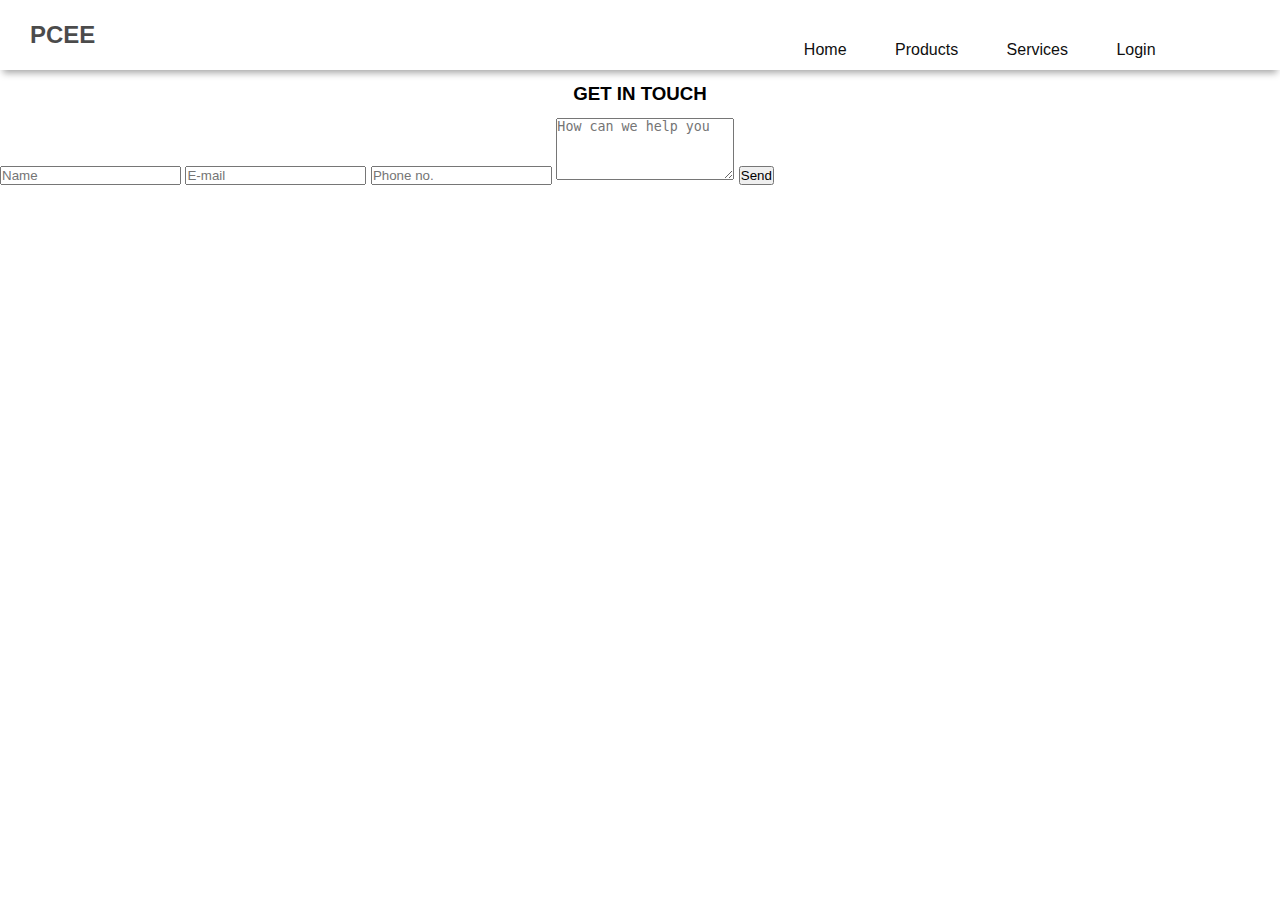
<file: contact us.html>
<!DOCTYPE html>
<html lang="en">
    <head>
        <meta name="viewport" content="with=device-width, initial-scale = 1.0">
        <link rel="stylesheet" href="/sections.css">
        <!--fonts below-->
        <link rel="preconnect" href="https://fonts.googleapis.com">
        <link rel="stylesheet" type="text/css" href="https://cdnjs.cloudflare.com/ajax/libs/font-awesome/5.15.1/css/all.min.css">
        <link rel="stylesheet" href="https://fonts.googleapis.com/css2?family=Material+Symbols+Outlined:opsz,wght,FILL,GRAD@20..48,100..700,0..1,-50..200" />
    </head>
    <body>
        
        <nav class="navigation-bar">
            <h1 class="company-name">PCEE</h1>
            <div class="nav-links" id="navlinks">
                
                <span class="material-symbols-outlined" onclick="hidemenu()"> close</span>
                <ul>
                    <li><a href="/index.html">Home</a></li>
                    <li><a href="products">Products</a></li>
                    <li><a href="services.html">Services</a></li>
                    <li><a href="/signin.html">Login</a></li>
                    <li><a href="/contact us.html"></a></li>
                </ul>
                </div>
                <span class="material-symbols-outlined" onclick="showmenu()">menu</span>
        </nav>

         <!--contact us page-->
          <div class="contact-container">
            <form onsubmit="sendEmail() ; reset(); return false;">
                <h3>GET IN TOUCH</h3>
                <input type="text" id="name" placeholder="Name" required>
                <input type="email" id="email" placeholder="E-mail" required>
                <input type="text" id="phone" placeholder="Phone no." required>
                <textarea id="message"  rows="4" placeholder="How can we help you"></textarea>
                <button type="submit">Send</button>
            </form>
          </div>


        <!--footer-->
        





       <script src="https://smtpjs.com/v3/smtp.js">
    </script>
          <script>
             function sendEmail(){
                                Email.send({
                    Host : "smtp.elasticemail.com",
                    Username : "halkanfrog36@gmail.com",
                    Password : "B4AF20462E5ACF75F7B0BA0776D6E2A09EC1",
                    To : 'incognitoras@gmail.com',
                    From : document.getElementById("email").value,
                    Subject : "New contact form enquiry",
                    Body : "Name: " + document.getElementById("name").value
                    +"<br> Email: " + document.getElementById("email").value
                    +"<br> Phone no: " + document.getElementById("phone").value
                    +"<br> Message: " + document.getElementById("message").value
                }).then(
                message => alert("Message sent sucessfully")
                );
             }
         </script>

          <script src="jscript.js"></script>
    </body>
</html>
</file>
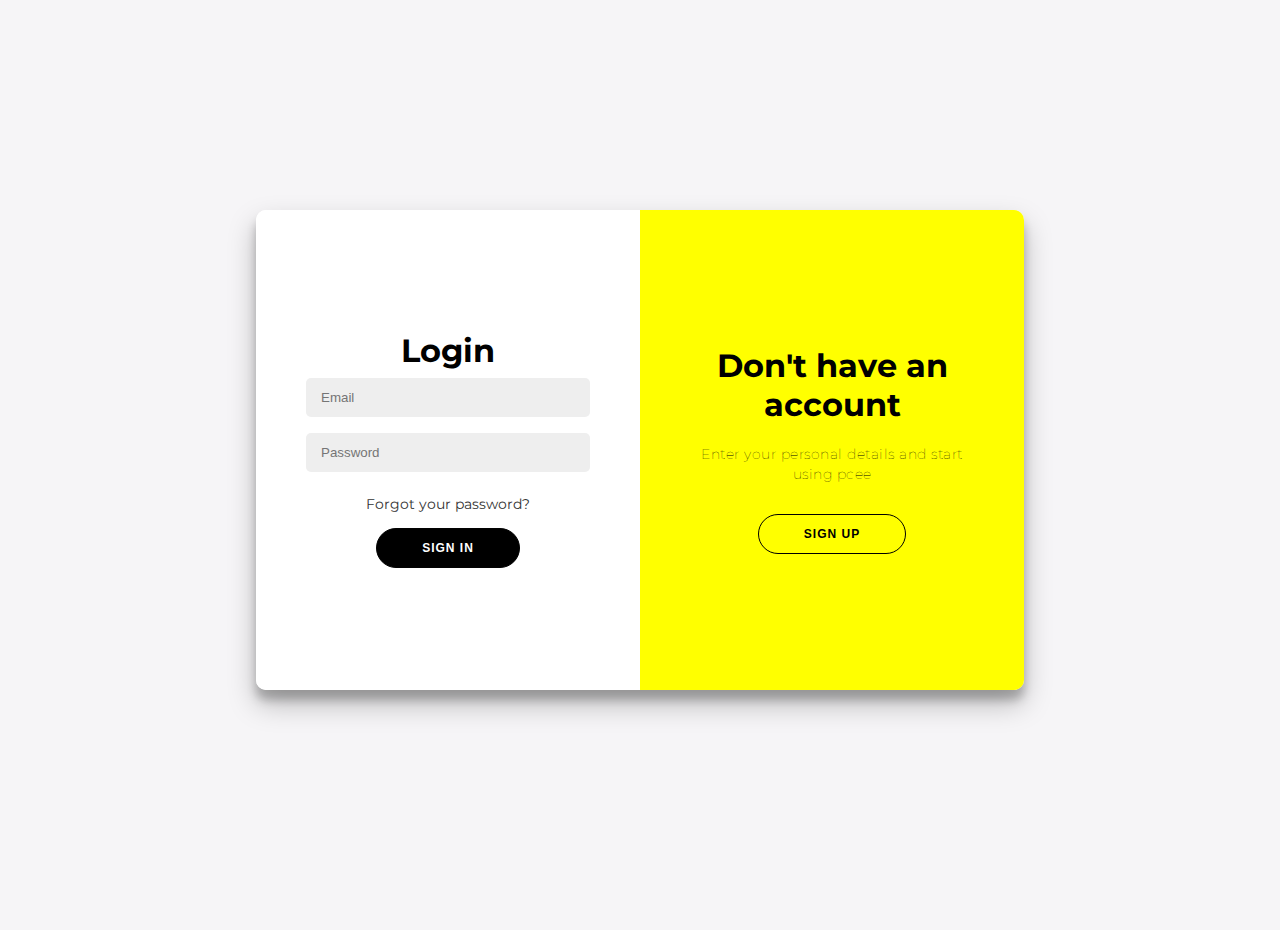
<file: signin.html>
<!DOCTYPE html>
<html>
<head>
    <link rel="stylesheet" href="styles.css">
    <meta name="viewport" content="width=device-width, initial-scale=1.0">
</head>
<body>
  <h2></h2>
  <div class="container" id="container">
    <div class="form-container sign-up-container">
      <form id="signup-form"action="/registration" method="post">
        <h1>Create Account </h1>
        <!--<div class="social-container">
          <a href="#" class="social"><i class="fab fa-facebook-f"></i></a>
          <a href="#" class="social"><i class="fab fa-google-plus-g"></i></a>
          <a href="#" class="social"><i class="fab fa-linkedin-in"></i></a>
        </div> -->
        <span></span>
        <input type="text" placeholder="name" />
        <input type="text" placeholder="username" />
        <input type="email" placeholder="Email" />
        <input type="password" placeholder="Password" />
        <button type="button" id="signup-button">Sign Up</button>
      </form>
    </div>
    <div class="form-container sign-in-container">
      <form id="login-form"action="/login" method="post">
        <h1>Login</h1>
        <span></span>
        <input type="email" placeholder="Email" />
        <input type="password" placeholder="Password" />
        <a href="#">Forgot your password?</a>
        <button type="button" id="signin-button">Sign In</button>
      </form>
    </div>

    <div class="overlay-container">
      <div class="overlay">
        <div class="overlay-panel overlay-left">
          <h1>Welcome Back!</h1>
          <p>To keep connected with us please login with your personal info</p>
          <button class="ghost" id="signIn">Sign In</button>
        </div>
        <div class="overlay-panel overlay-right">
          <h1>Don't have an account</h1>
          <p>Enter your personal details and start using pcee</p>
          <button class="ghost" id="signUp">Sign Up</button>
        </div>
      </div>
    </div>
    
  </div>   
  <script src="script.js"></script>   
</body>
</html>
</file>
<file: sections.css>
* {
  margin: 0%;
  padding: 0%;
}
.material-symbols-outlined{
  visibility: hidden;
}
body{
    /*background-color: rgb(247, 230, 4);*/ 
    background-image: linear-gradient
    (rgba(189, 161, 4, 0.575)), url(/media/pexels-anni-roenkae-2457284.jpg);
    background-position: center;
    background-size: cover;
}
.navigation-bar {
    grid-area: header;
    height: 70px;
    display: flex;
    align-items: center;
    justify-content: space-between;
    padding: 0 30px 0 30px;
    box-shadow: 0 6px 7px -3px rgb(0 0 0 / 35%);
}


.nav-links a {
    flex: 1;
    text-align: right;
    margin: 0 10px;
    text-decoration: none;
    color: rgb(15, 15, 15);
    text-size-adjust: 50px;
    font-family: 'Roboto', sans-serif;
}

.nav-links ul li {
  list-style: none;
  display: inline-block;
  padding: 8px 12px;
  position: relative;
}

.nav-links a {
    width: 100px;
    height: 100px;
    transition: all 0.5s;
}

.nav-links ul li::after{
  content: '';
  width: 0%;
  height: 2px;
  background: black;
  display: block;
  margin: auto;
  transition: 0.7s;
}

.nav-links ul li:hover::after {
  width: 85%;
}

.nav-links a:hover {
    color: none;
}

.company-name {
    flex: 1;
    text-align: left;
    color: black;
}

  .container {
    text-align: center;
    margin: 0 auto;
    width: 90%;
    height: 100vh;
    padding: 20px;
    background-color: yellow;
    /*background-image: url('https://images.pexels.com/photos/707046/pexels-photo-707046.jpeg?auto=compress&cs=tinysrgb&w=1260&h=750&dpr=1');
    background-size: cover;*/
  }

  .login{
    font-size: 20px;
    padding: 15px 30px;
    background-color: white;
    color: rgb(0, 0, 0);
    border-radius: 50px;
    text-align: center;
    text-decoration: none;
    display: inline-block;
    margin: 10px;
    cursor: pointer;
    box-shadow: 0px 8px 15px rgba(0, 0, 0, 0.1);
    transition: all 0.2s ease-in-out;
  }

  .login:hover{
    background-color: black;
    color: white;
    transform: translateY(-5px);
    box-shadow: 0px 15px 20px rgba(0, 0, 0, 0.2);
  }
.register {
  font-size: 20px;
  padding: 15px 30px;
  background-color: rgb(29, 28, 28);
  color: rgb(253, 251, 251);
  border-radius: 50px;
  text-align: center;
  text-decoration: none;
  display: inline-block;
  margin: 10px;
  cursor: pointer;
  box-shadow: 0px 8px 15px rgba(0, 0, 0, 0.1);
  transition: all 0.2s ease-in-out;
}
  .register:hover{
    background-color: #f4f7f8;
    color: black;
    transform: translateY(-5px);
    box-shadow: 0px 15px 20px rgba(0, 0, 0, 0.2);
  }


  h2 {
    font-size: 56px;
    margin-bottom: 20px;
    color: black;
    margin-top: 40px;
  }

  p {
    font-size: 24px;
    margin-bottom: 20px;
    color: black;
    margin-top: 50px;
  }
  
  
  @media(max-width: 700px){
       .nav-links ul li {
        display: block;
       }
       .nav-links a {
        color: black;
       }
       .nav-links a:hover{
        color: rgb(0, 0, 0);
       }
       .big-button{
        margin-top: 20px;
       }
       h2 {
        font-size: 30px;

       }
       p{
        font-size: 15px;
       }
       .nav-links ul li:hover::after {
        width: 0%;
        margin-left: 0%;
        transition: 0.7s;
      }
      .material-symbols-outlined{
        visibility: visible;
        cursor: pointer;
        color: black;
      }
       .nav-links {
        background: rgb(247, 230, 4);
        position: absolute;
        width: 30vh;
        height: 100vh;
        top: 0;
        right: 0px;
        display: none;
        right: -200px;
        background-color: rgba(255, 255, 255, 0.8);
        backdrop-filter: blur(10px);
        -webkit-backdrop-filter: blur(10px);
        -moz-backdrop-filter: blur(10px);
        -o-backdrop-filter: blur(10px);
        -ms-backdrop-filter: blur(10px);
        text-align: left;
        z-index: 2;
        transition: 1s;
       }
       .nav-links ul {
        padding: 10px;
       }
  }

/*-------features section---------*/
.features{
  width: 80%;
  margin: auto;
  text-align: center;
  padding-top: 100px;
}
h1{
  font-size: 24px;
  opacity: 70%;
  color: grey;
}
.features-col > img{
  width: 380px;
  height: 280px;
}
.features > p{
  font-size: 44px;
  font-weight: 600;
  color: black;
}
 .features-row{
  margin-top: 5%;
  display: flex;
  flex-direction: row;
  justify-content: space-between;
}
.features-col{
  flex-basis: 31%;
  background: rgb(247, 230, 4);
  border-radius: 15px;
  margin-bottom: 5%;
  overflow: hidden;
}
.layer{
  background: transparent;
  height: 100%;
  width: 100%;
  position: absolute;
  top: 0;
  left: 0;
  transition: 0.5s;
}
.layer:hover{
  background-color:rgba(226,0,0,0.7) ;
}
h3{
  text-align: center;
  font-weight: 600;
  margin: 10px 0;
}
.features-col:hover{
  box-shadow: 0 0 20px 0px rgb(0,0,0,0.9);
}
@media(max-width: 700px){
  .features-row{
    flex-direction: column;
  }
}

/*------products section---------*/
.products{
  text-align: center;
  margin-top: 100px;
}
.products > .row{
  display: flex;
  justify-content: space-between;
  height: auto;
}
.personal-col{
  flex-basis: 32%;
  border-radius: 10px;
  margin-bottom: 30px;
  background: #313030;
  position: relative;
  overflow: hidden;
}
.personal-col > h3{
  color: white;
}
.personal-col > p{
  color: yellow;
}
.personal-col ol li{
  padding-inline: 5px;
  padding: 8px 12px;
  color: yellow;
  font-size: 15px;

}
.products > h1{
  font-size: 35px;
 color: rgb(0, 0, 0);
  opacity: none;
}
h3{
  text-align: center;
}
.personal-col > p{
  font-size: 16px;
}
.get-started{
  background-color: #0fa5eb;
  color: white;
  padding: 15px 32px;
  text-align: center;
  display: inline-block;
  font-size: 16px;
  border-radius: 10px;
  cursor: pointer;
}
.get-started:hover{
  background-color: #3e8e41;
  background-color: black;
  color: white;
  transform: translateY(-5px);
  box-shadow: 0px 15px 20px rgba(0, 0, 0, 0.2)
}
@media(max-width:700px){
 .products > .row{
    flex-direction: column;
  }
}

/*----- after sale services -------*/
.after-sale{
  text-align: center;
  margin-top: 50px;
  
}
.list-container{
  margin-top: 3%;
  display: inline-flex;
}
.list-container ol li{
  font-size: 19px;
  padding: 8px 12px;
}

/*-------about us--------*/
.abs{
  margin-top: 50px;
  text-align: center;
  margin: 100px auto;
  width: 80%;
  background-image: linear-gradient(rgba(0,0,0,0.4),rgba(0,0,0,0.2)),url("pexels-pixabay-36717.jpg");
  background-position: center;
  background-size: cover;
  border-radius: 10px;
  padding: 100px 0;
}
.abs > h4{
  color: #fff;
  font-size: 24px;
  margin-top: 10px;
}
.abs-button{
  font-size: 20px;
  padding: 15px 30px;
  background-color: rgb(29, 28, 28);
  color: rgb(253, 251, 251);
  border-radius: 50px;
  text-align: center;
  text-decoration: none;
  display: inline-block;
  margin: 10px;
  cursor: pointer;
  box-shadow: 0px 8px 15px rgba(0, 0, 0, 0.1);
  transition: all 0.2s ease-in-out;
}
.abs-button:hover{
  background-color: #f4f7f8;
  color: black;
  transform: translateY(-5px);
  box-shadow: 0px 15px 20px rgba(0, 0, 0, 0.2);
}

/*-----------------------footer--------------------------------*/
@import url('https://fonts.googleapis.com/css2?family=Poppins:wght@300;400;500;600;700&display=swap');
body{
	line-height: 1.5;
	font-family: 'Poppins', sans-serif;
}
*{
	margin:0;
	padding:0;
	box-sizing: border-box;
}
.container{
  width: 80%;
  height: 30%;
	max-width: 1170px;
	margin:auto;
}
.row{
	display: flex;
	flex-wrap: wrap;
}
ul{
	list-style: none;
}
.footer{
	background-color: #24262b;
    padding: 70px 0;
}
.footer-col{
   width: 25%;
   padding: 0 15px;
}
.footer-col h4{
	font-size: 18px;
	color: #000000;
	text-transform: capitalize;
	margin-bottom: 35px;
	font-weight: 500;
	position: relative;
}
.footer-col h4::before{
	content: '';
	position: absolute;
	left:3;
	bottom: -8px;
	background-color: #e91e63;
	height: 3px;
	box-sizing: border-box;
	width: 50px;
}
.footer-col ul li:not(:last-child){
	margin-bottom: 10px;
}
.footer-col ul li a{
	font-size: 16px;
	text-transform: capitalize;
	color: #ffffff;
	text-decoration: none;
	font-weight: 300;
	color: #000000;
	display: block;
	transition: all 0.3s ease;
}
.footer-col ul li a:hover{
	color: #686363;
	padding-left: 8px;
}
.footer-col .social-links a{
	display: inline-block;
	height: 40px;
	width: 40px;
	background-color: rgba(255,255,255,0.2);
	margin:0 10px 10px 0;
	text-align: center;
	line-height: 40px;
	border-radius: 50%;
	color: #000000;
	transition: all 0.5s ease;
}
.footer-col .social-links a:hover{
	color: #24262b;
	background-color: #ffffff;
}

/*responsive*/
@media(max-width: 767px){
  .footer-col{
    width: 50%;
    margin-bottom: 40px;
}
}
@media(max-width: 574px){
  .footer-col{
    width: 100%;
}
}








/*-----------------------about us page------------------------------------*/
.sub-header{
  height: 50vh;
  width: 100%;
  text-align: center;
  margin: 0 auto;
  padding: 20px;
  background-color: yellow;
  text-align: center;
  color: #fff;
}
.sub-header > h2{
  font-size: 50px;
  color: rgb(0, 0, 0);
  margin-top: 100px;
}
.about-col > h1{
  padding-top: 30px;
  font-size: 33px;
  border-bottom: 4px 10px solid yellow;
}
.about-col > p{
  margin-top: 0px;
}
.about-col{
  font-size: 23px;
}
.about-us{

/*--------------------------contact us page------------------------------*/
.contact-container{
  width: 100%;
  height: 100vh;
  display: flex;
  align-items: center;
  background: #0a0253;
  justify-content: center;
}
form{
  background: white;
  display: flex;
  flex-direction: column;
  padding: 2vw 4vw;
  width: 90%;
  max-width: 600px;
  border-radius: 10px;
}
form h3{
  color: #555;
  font-weight: 800;
  margin-bottom: 20px;

}
form input,form textarea{
  border: 0;
  margin: 10px 0;
  padding: 20px;
  outline: none;
  background: #f5f5f5;
  font-size: 16px;

}
form button{
  padding: 15px;
  background: #ff5361;
  color: #fff;
  font-size: 18px;
  border: 0;
  outline: none;
  cursor: pointer;
  width: 150px;
  margin: 20px auto 0;
  border-radius: 30px;
}
  width: 80%;
  margin: auto;
  padding-top: 10px;
}
@media (max-width:700px){
  .sub-header > h2{
    font-size: 30px;
    text-align: center;
  }
}
</file>
<file: styles.css>
@import url('https://fonts.googleapis.com/css?family=Montserrat:400,800');

* {
	box-sizing: border-box;
}

body {
	background: #f6f5f7;
	display: flex;
	justify-content: center;
	align-items: center;
	flex-direction: column;
	font-family: 'Montserrat', sans-serif;
	height: 100vh;
	margin: -20px 0 50px;
}

h1 {
	font-weight: bold;
	margin: 0;
}

h2 {
	text-align: center;
}

p {
	font-size: 14px;
	font-weight: 100;
	line-height: 20px;
	letter-spacing: 0.5px;
	margin: 20px 0 30px;
}

span {
	font-size: 12px;
}

a {
	color: #333;
	font-size: 14px;
	text-decoration: none;
	margin: 15px 0;
}

button {
	border-radius: 20px;
	border: 1px solid #020202;
	background-color: #000000;
	color: #FFFFFF;
	font-size: 12px;
	font-weight: bold;
	padding: 12px 45px;
	letter-spacing: 1px;
	text-transform: uppercase;
	transition: transform 80ms ease-in;
}

button:active {
	transform: scale(0.95);
}

button:focus {
	outline: none;
}

button.ghost {
	background-color: transparent;
	border-color: #000000;
	color: #000000;
}

form {
	background-color: #FFFFFF;
	display: flex;
	align-items: center;
	justify-content: center;
	flex-direction: column;
	padding: 0 50px;
	height: 100%;
	text-align: center;
}

input {
	background-color: #eee;
	border: none;
	padding: 12px 15px;
	margin: 8px 0;
	border-radius: 5px;
	width: 100%;
}

input:required {
	border: 2px solid red;
}

.container {
	background-color: #fff;
	border-radius: 10px;
  	box-shadow: 0 14px 28px rgba(0,0,0,0.25), 
			0 10px 10px rgba(0,0,0,0.22);
	position: relative;
	overflow: hidden;
	width: 768px;
	max-width: 100%;
	min-height: 480px;
}

.form-container {
	position: absolute;
	top: 0;
	height: 100%;
	transition: all 0.6s ease-in-out;
}

.sign-in-container {
	left: 0;
	width: 50%;
	z-index: 2;
}

.container.right-panel-active .sign-in-container {
	transform: translateX(100%);
}

.sign-up-container {
	left: 0;
	width: 50%;
	opacity: 0;
	z-index: 1;
}

.container.right-panel-active .sign-up-container {
	transform: translateX(100%);
	opacity: 1;
	z-index: 5;
	animation: show 0.6s;
}

@keyframes show {
	0%, 49.99% {
		opacity: 0;
		z-index: 1;
	}
	
	50%, 100% {
		opacity: 1;
		z-index: 5;
	}
}

.overlay-container {
	position: absolute;
	top: 0;
	left: 50%;
	width: 50%;
	height: 100%;
	overflow: hidden;
	transition: transform 0.6s ease-in-out;
	z-index: 100;
}

.container.right-panel-active .overlay-container{
	transform: translateX(-100%);
}

.overlay {
	background: yellow;
	background: -webkit-linear-gradient(to right, yellow, yellow);
	background: linear-gradient(to right, yellow, yellow);
	background-repeat: no-repeat;
	background-size: cover;
	background-position: 0 0;
	color: #000000;
	position: relative;
	left: -100%;
	height: 100%;
	width: 200%;
  	transform: translateX(0);
	transition: transform 0.6s ease-in-out;
}

.container.right-panel-active .overlay {
  	transform: translateX(50%);
}

.overlay-panel {
	position: absolute;
	display: flex;
	align-items: center;
	justify-content: center;
	flex-direction: column;
	padding: 0 40px;
	text-align: center;
	top: 0;
	height: 100%;
	width: 50%;
	transform: translateX(0);
	transition: transform 0.6s ease-in-out;
}

.overlay-left {
	transform: translateX(-20%);
}

.container.right-panel-active .overlay-left {
	transform: translateX(0);
}

.overlay-right {
	right: 0;
	transform: translateX(0);
}

.container.right-panel-active .overlay-right {
	transform: translateX(20%);
}

.social-container {
	margin: 20px 0;
}

.social-container a {
	border: 1px solid #DDDDDD;
	border-radius: 50%;
	display: inline-flex;
	justify-content: center;
	align-items: center;
	margin: 0 5px;
	height: 40px;
	width: 40px;
}

footer {
    background-color: #222;
    color: #fff;
    font-size: 14px;
    bottom: 0;
    position: fixed;
    left: 0;
    right: 0;
    text-align: center;
    z-index: 999;
}

footer p {
    margin: 10px 0;
}

footer i {
    color: red;
}

footer a {
    color: #3c97bf;
    text-decoration: none;
}
</file>
